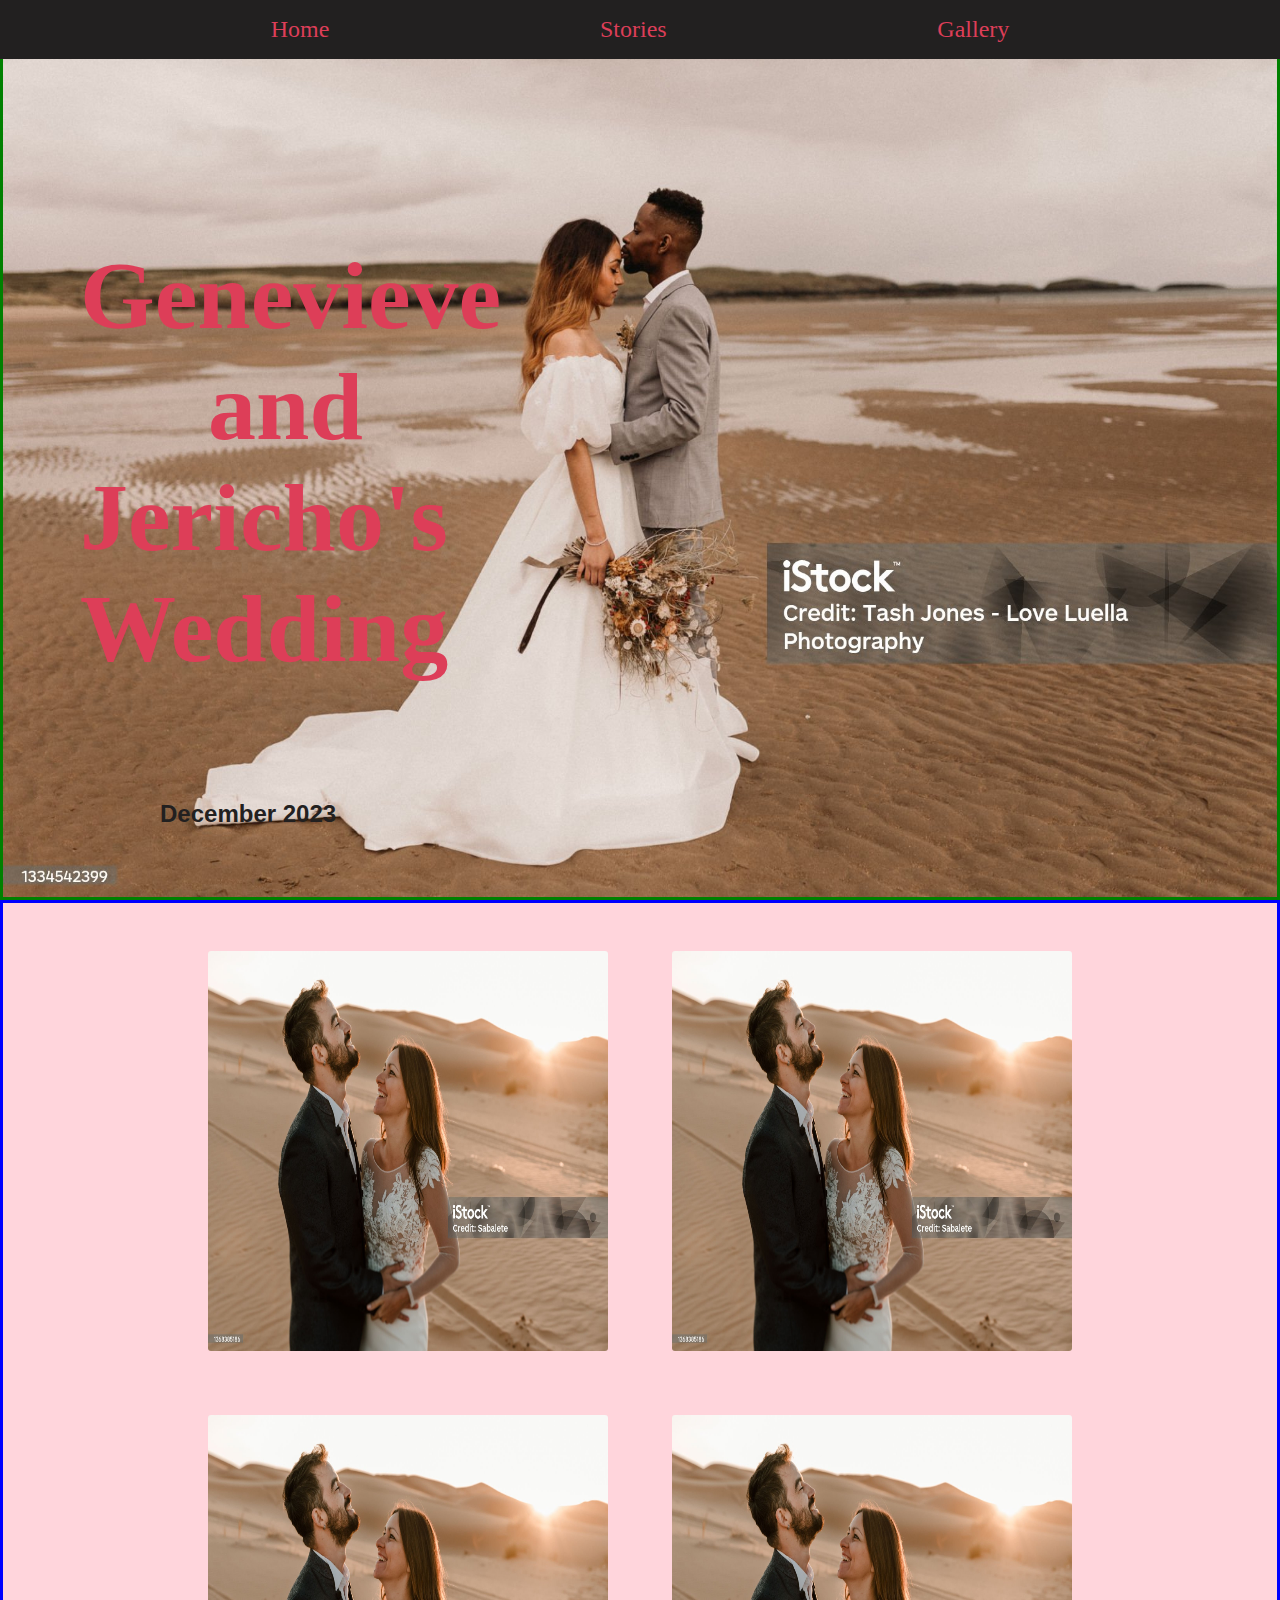
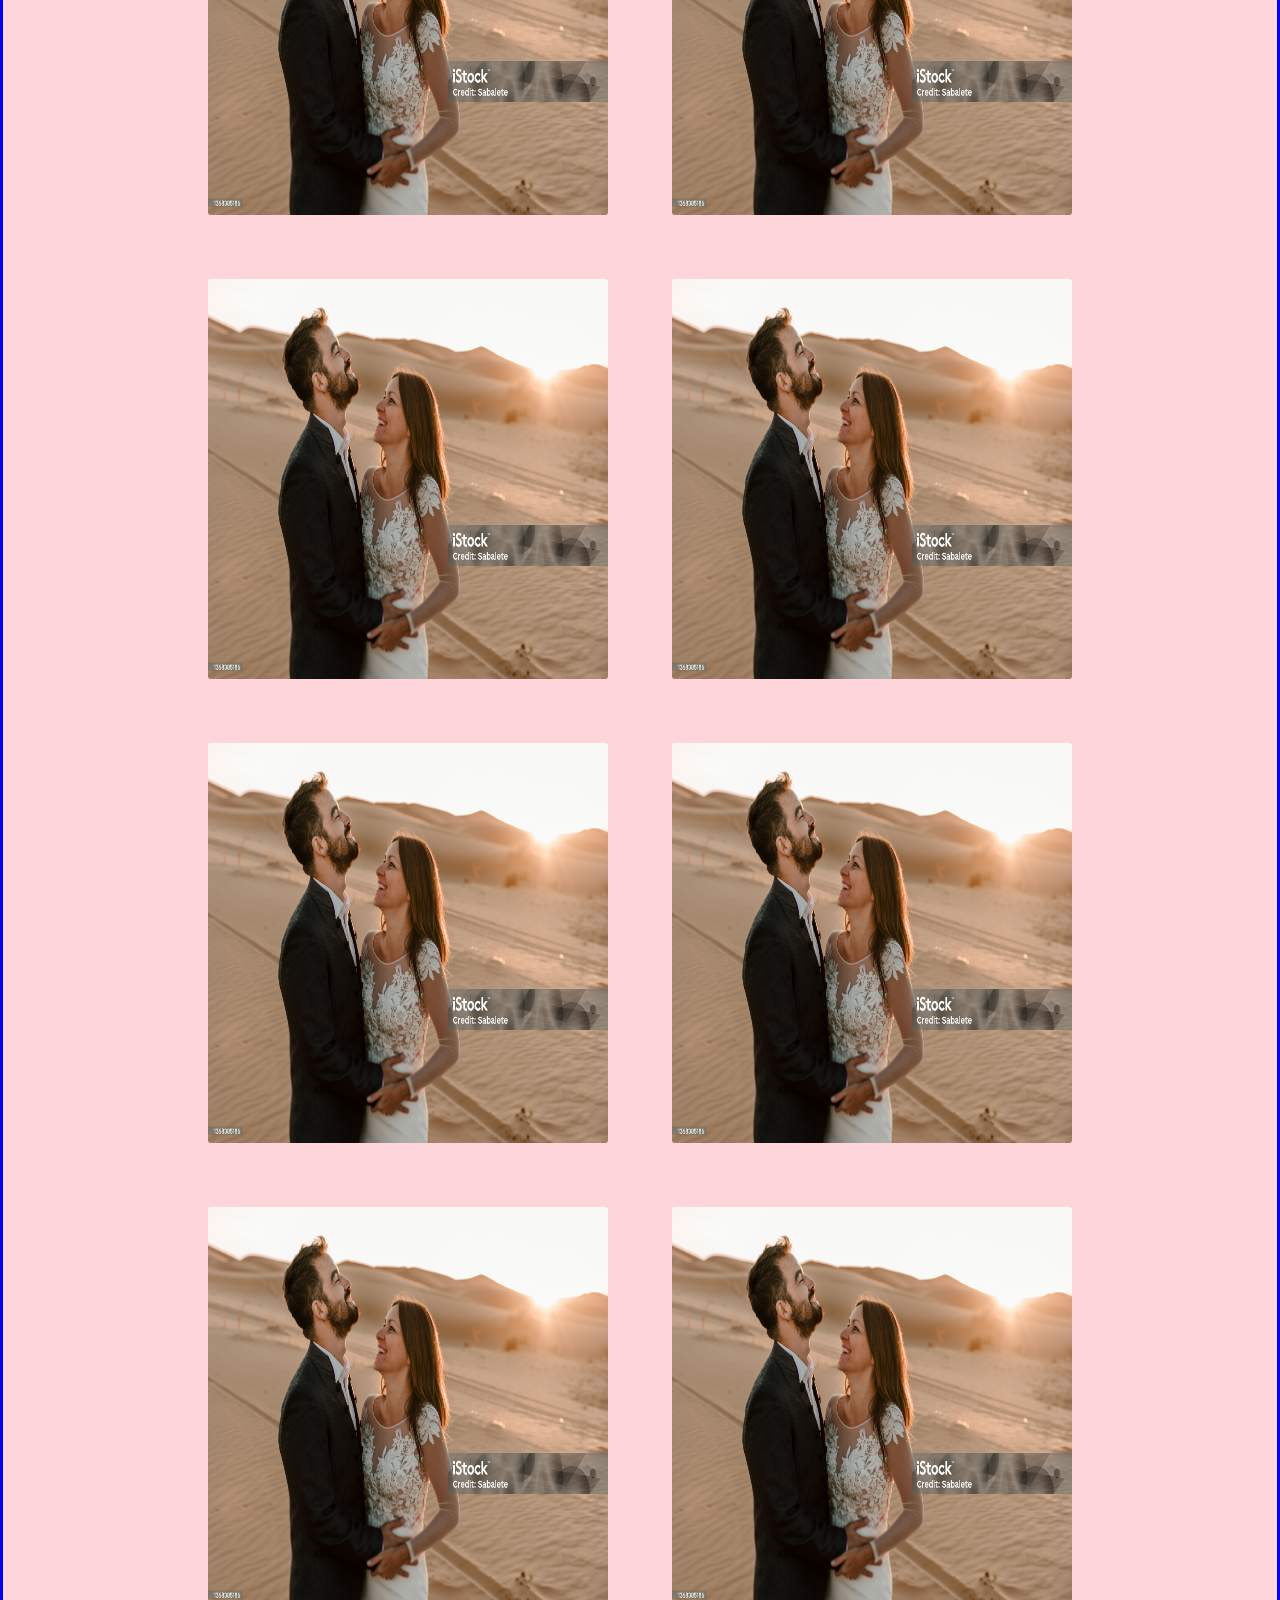
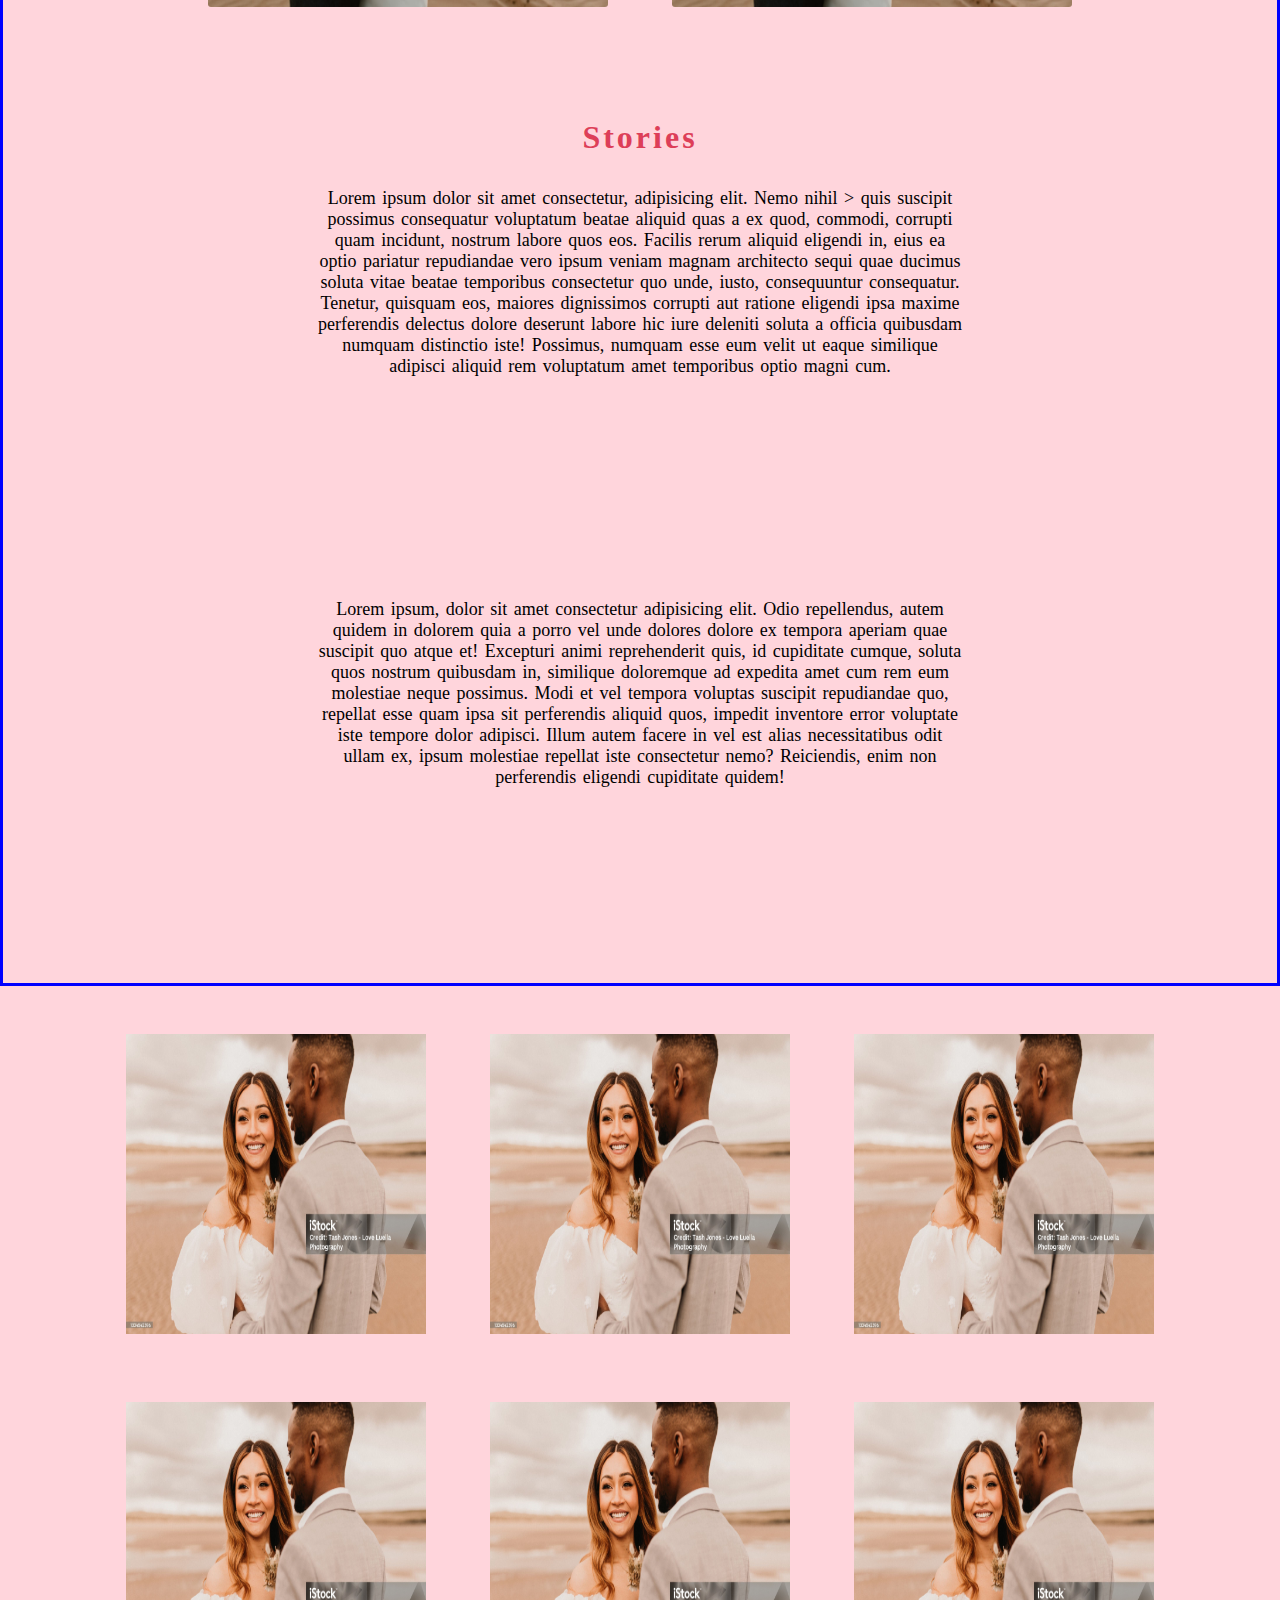
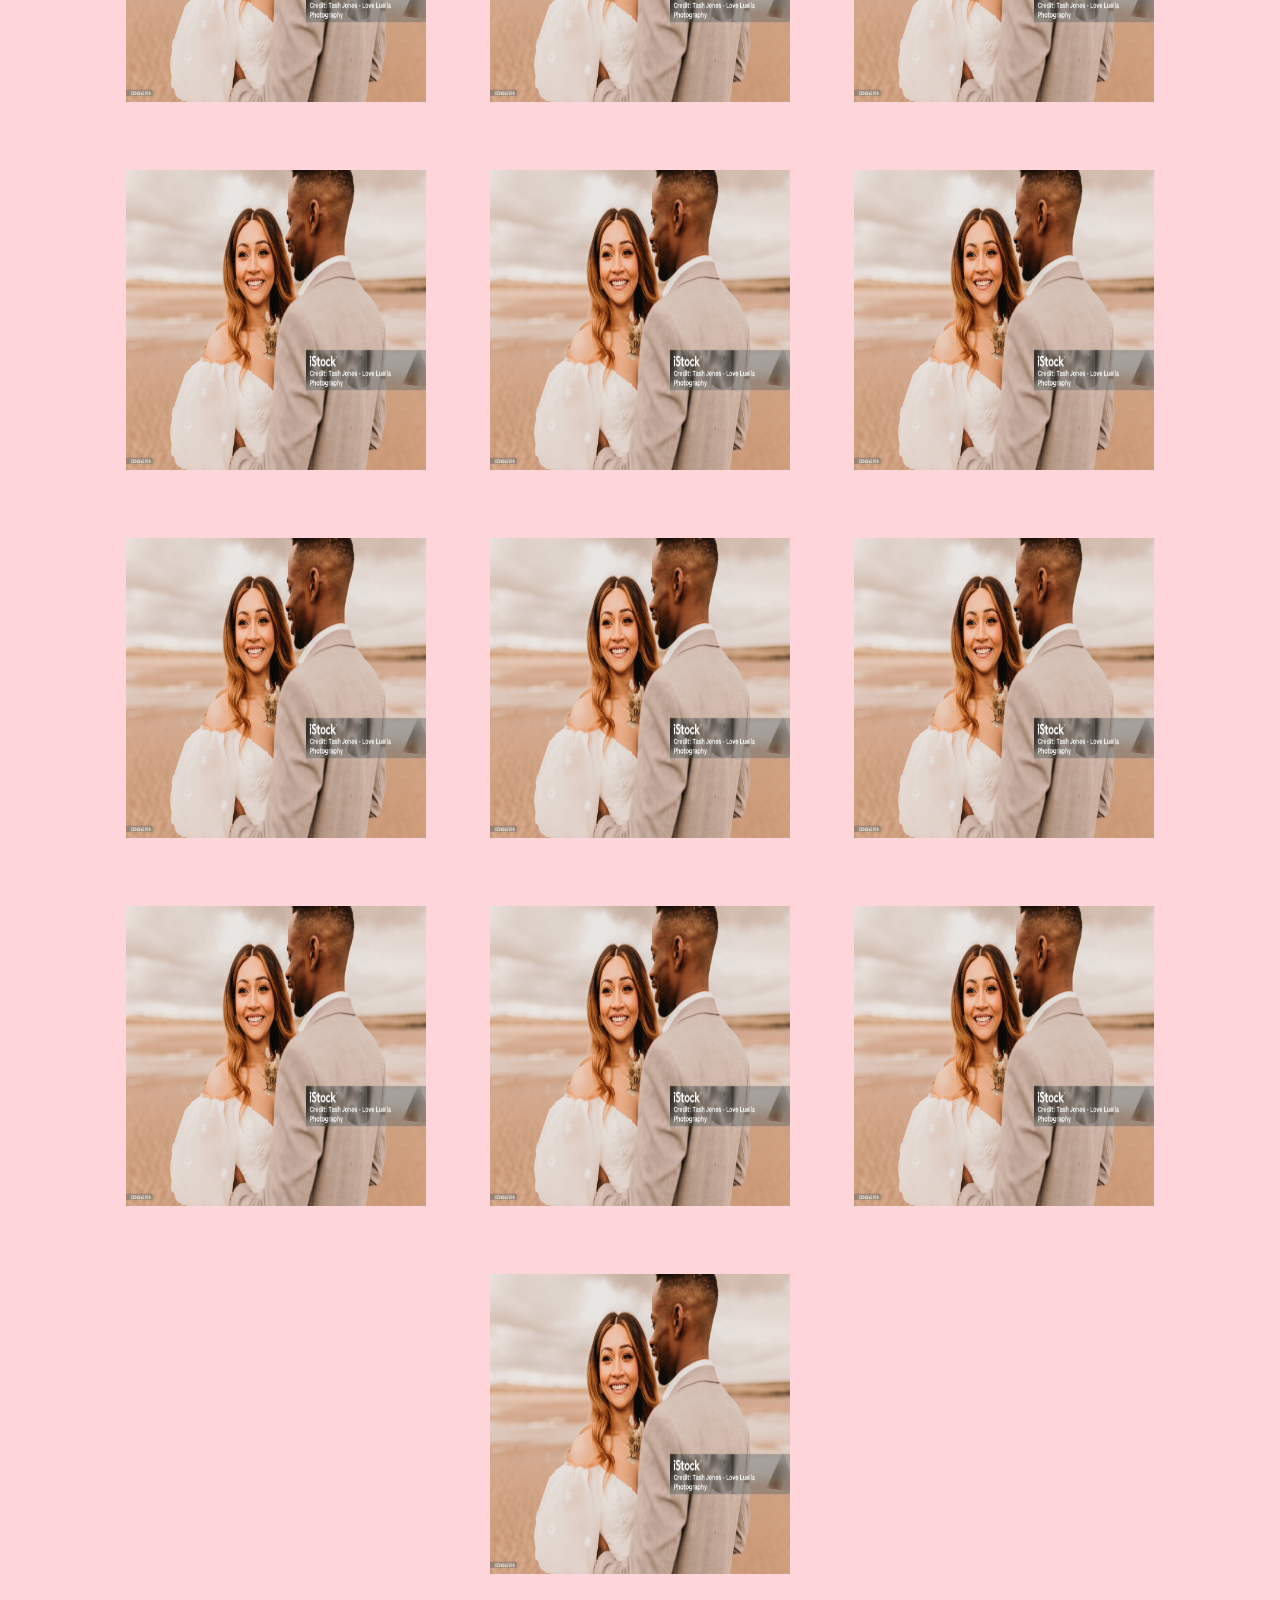
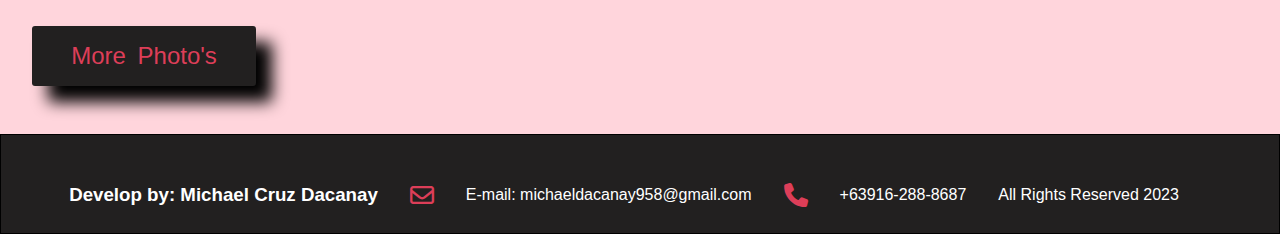
<file: index.html>
<!DOCTYPE html>
<html lang="en">
  <head>
    <meta charset="UTF-8" />
    <meta http-equiv="X-UA-Compatible" content="IE=edge" />
    <meta name="viewport" content="width=device-width, initial-scale=1.0" />
    <title>Genevieve Perez and Jericho Salvanera's Wedding</title>
    <link rel="stylesheet" href="style.css" />

    <!-- Font awesome cdn link (copy from cdnjs.com)-->
    <link
      rel="stylesheet"
      href="https://cdnjs.cloudflare.com/ajax/libs/font-awesome/6.4.2/css/all.min.css"
    />
  </head>
  <body>
    <!-- navbar section -->
    <section class="navbar">
      <div class="nav-bar">
        <a href="#home">Home</a>
        <a href="#stories">Stories</a>
        <a href="#gallery">Gallery</a>
      </div>
      <div class="header" id="home">
        <img src="images/banner.jpg" alt="" />
      </div>
      <div class="text">
        <h1>Genevieve <span>and</span> Jericho's Wedding</h1>
        <p>December 2023</p>
      </div>
    </section>

    <!-- stories section -->
    <section class="stories" id="stories">
      <img src="images/image-1.jpg" alt="" />
      <img src="images/image-1.jpg" alt="" />
      <img src="images/image-1.jpg" alt="" />
      <img src="images/image-1.jpg" alt="" />
      <img src="images/image-1.jpg" alt="" />
      <img src="images/image-1.jpg" alt="" />
      <img src="images/image-1.jpg" alt="" />
      <img src="images/image-1.jpg" alt="" />
      <img src="images/image-1.jpg" alt="" />
      <img src="images/image-1.jpg" alt="" />

      <div class="text-1">
        <h2>Stories</h2>
        <p>
          Lorem ipsum dolor sit amet consectetur, adipisicing elit. Nemo nihil >
          quis suscipit possimus consequatur voluptatum beatae aliquid quas a ex
          quod, commodi, corrupti quam incidunt, nostrum labore quos eos.
          Facilis rerum aliquid eligendi in, eius ea optio pariatur repudiandae
          vero ipsum veniam magnam architecto sequi quae ducimus soluta vitae
          beatae temporibus consectetur quo unde, iusto, consequuntur
          consequatur.<br />
          Tenetur, quisquam eos, maiores dignissimos corrupti aut ratione
          eligendi ipsa maxime perferendis delectus dolore deserunt labore hic
          iure deleniti soluta a officia quibusdam numquam distinctio iste!
          Possimus, numquam esse eum velit ut eaque similique adipisci aliquid
          rem voluptatum amet temporibus optio magni cum.
        </p>
      </div>
      <div class="text-2">
        <p>
          <span>
            Lorem ipsum, dolor sit amet consectetur adipisicing elit. Odio</span
          >
          repellendus, autem quidem in dolorem quia a porro vel unde dolores
          dolore ex tempora aperiam quae suscipit quo atque et! Excepturi animi
          reprehenderit quis, id cupiditate cumque, soluta quos nostrum
          quibusdam in, similique doloremque ad expedita amet cum rem eum
          molestiae neque possimus. Modi et vel tempora voluptas suscipit
          repudiandae quo, repellat esse quam ipsa sit perferendis aliquid quos,
          impedit inventore error voluptate iste tempore dolor adipisci. Illum
          autem facere in vel est alias necessitatibus odit ullam ex, ipsum
          molestiae repellat iste consectetur nemo? Reiciendis, enim non
          perferendis eligendi cupiditate quidem!
        </p>
      </div>
    </section>

    <!-- gallery section -->
    <section class="gallery" id="gallery">
      <div class="slide hi-slide">
        <div class="hi-prev"></div>
        <div class="hi-next"></div>
        <ul>
          <li><img src="images/image-genevieve-2.jpg" alt="" /></li>
          <li><img src="images/image-genevieve-2.jpg" alt="" /></li>
          <li><img src="images/image-genevieve-2.jpg" alt="" /></li>
          <li><img src="images/image-genevieve-2.jpg" alt="" /></li>
          <li><img src="images/image-genevieve-2.jpg" alt="" /></li>
          <li><img src="images/image-genevieve-2.jpg" alt="" /></li>
          <li><img src="images/image-genevieve-2.jpg" alt="" /></li>
          <li><img src="images/image-genevieve-2.jpg" alt="" /></li>
          <li><img src="images/image-genevieve-2.jpg" alt="" /></li>
          <li><img src="images/image-genevieve-2.jpg" alt="" /></li>
          <li><img src="images/image-genevieve-2.jpg" alt="" /></li>
          <li><img src="images/image-genevieve-2.jpg" alt="" /></li>
          <li><img src="images/image-genevieve-2.jpg" alt="" /></li>
          <li><img src="images/image-genevieve-2.jpg" alt="" /></li>
          <li><img src="images/image-genevieve-2.jpg" alt="" /></li>
          <li><img src="images/image-genevieve-2.jpg" alt="" /></li>
        </ul>
      </div>
    </section>

    <div class="btn">
      <a href="index2.html" target="blank">More Photo's</a>
    </div>

    <!-- footer section -->

    <footer>
      <div class="footer">
        <h3>Develop by: Michael Cruz Dacanay</h3>
        <!-- <p>All Rights Reserved 2023</p> -->
        <i class="fa-regular fa-envelope"></i>
        <p>E-mail: michaeldacanay958@gmail.com</p>
        <i class="fa-solid fa-phone"></i>
        <p>+63916-288-8687</p>
        <p><span>All Rights Reserved 2023</span></p>
      </div>
    </footer>
  </body>
</html>
</file>
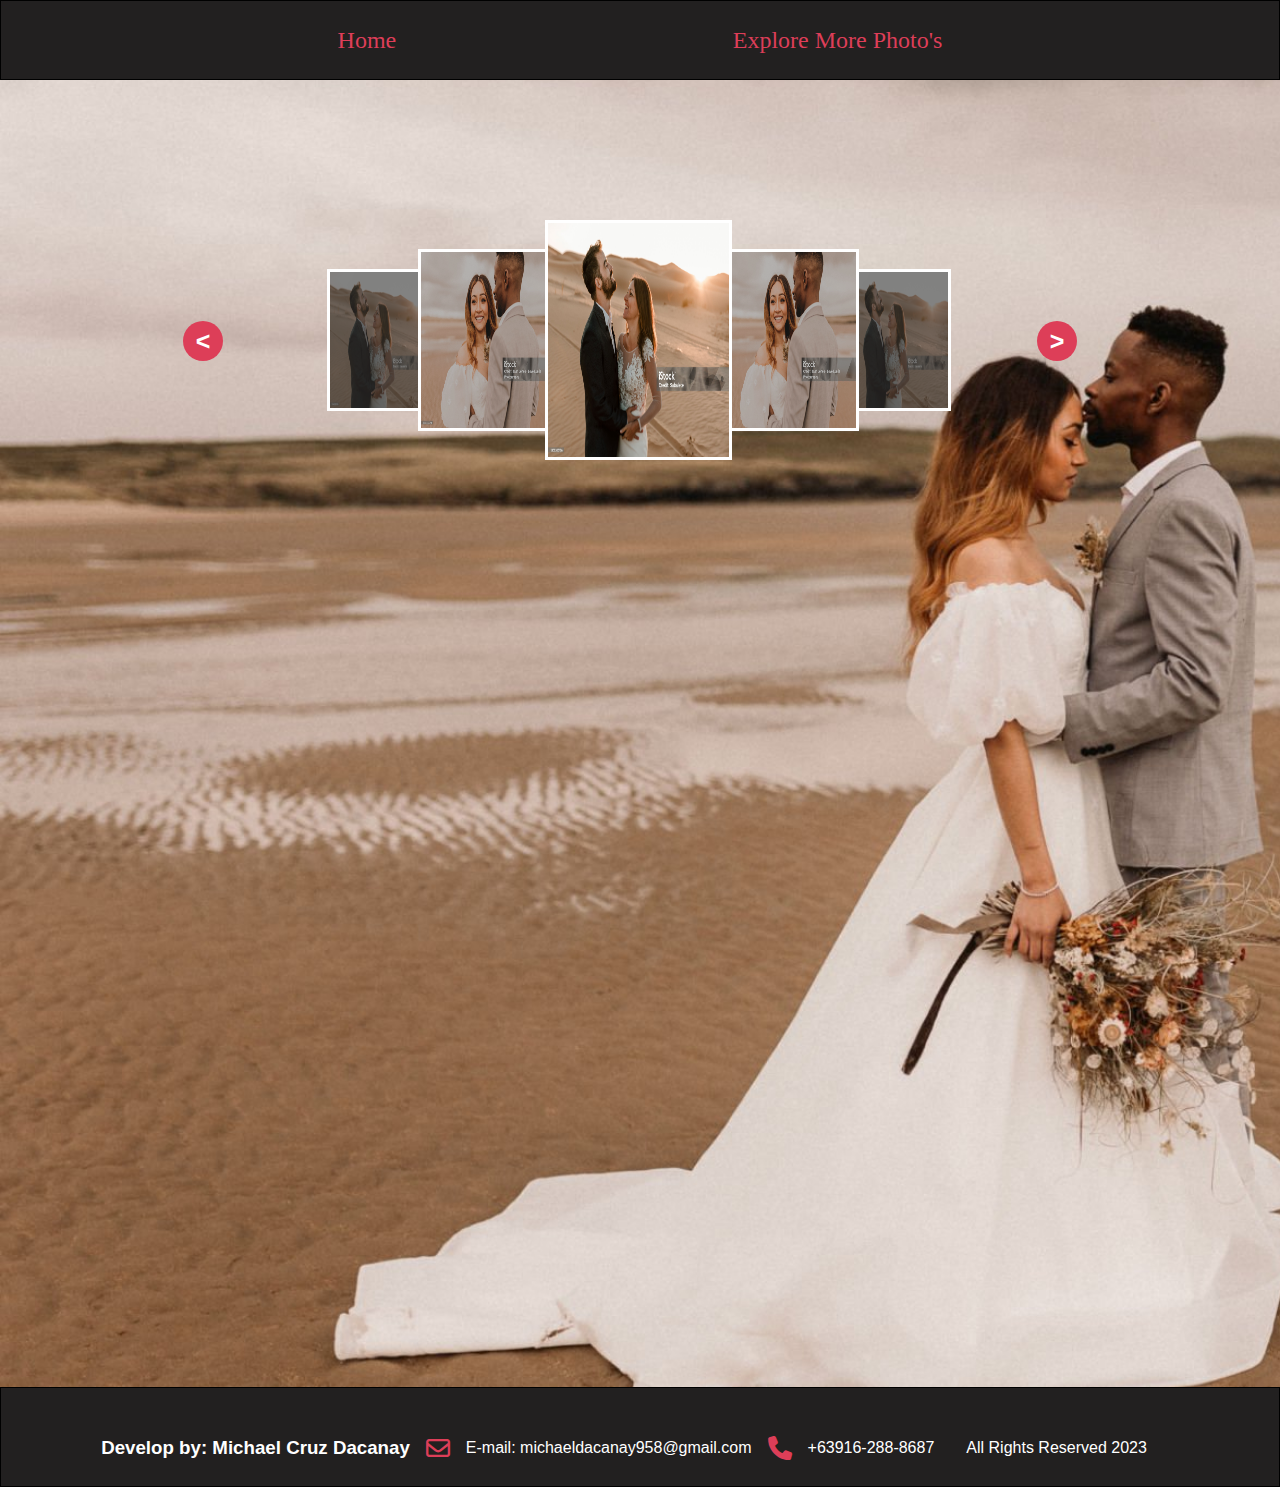
<file: index2.html>
<!DOCTYPE html>
<html lang="en">
  <head>
    <meta charset="UTF-8" />
    <meta http-equiv="X-UA-Compatible" content="IE=edge" />
    <meta name="viewport" content="width=device-width, initial-scale=1.0" />
    <title>Genevieve and Jericho Salvanera Wedding Photo</title>
    <link rel="stylesheet" href="style2.css" />
    <!-- Font awesome cdn link (copy from cdnjs.com)-->
    <link
      rel="stylesheet"
      href="https://cdnjs.cloudflare.com/ajax/libs/font-awesome/6.4.2/css/all.min.css"
    />
  </head>
  <body>
    <!-- navbar section -->
    <div class="navbar2">
      <a href="index.html">Home</a>
      <a href="index3.html" target="blank">Explore More Photo's</a>
    </div>
    <div class="slide hi-slide">
      <div class="hi-prev"></div>
      <div class="hi-next"></div>
      <ul>
        <li><img src="images/image-genevieve-2.jpg" alt="" /></li>
        <li><img src="images/image-1.jpg" alt="" /></li>
        <li><img src="images/image-genevieve-2.jpg" alt="" /></li>
        <li><img src="images/image-1.jpg" alt="" /></li>
        <li><img src="images/image-genevieve-2.jpg" alt="" /></li>
        <li><img src="images/image-1.jpg" alt="" /></li>
        <li><img src="images/image-genevieve-2.jpg" alt="" /></li>
        <li><img src="images/image-1.jpg" alt="" /></li>
        <li><img src="images/image-genevieve-2.jpg" alt="" /></li>
        <li><img src="images/image-1.jpg" alt="" /></li>
        <li><img src="images/image-genevieve-2.jpg" alt="" /></li>
        <li><img src="images/image-1.jpg" alt="" /></li>
        <li><img src="images/image-genevieve-2.jpg" alt="" /></li>
        <li><img src="images/image-1.jpg" alt="" /></li>
        <li><img src="images/image-genevieve-2.jpg" alt="" /></li>
        <li><img src="images/image-1.jpg" alt="" /></li>
        <li><img src="images/image-genevieve-2.jpg" alt="" /></li>
        <li><img src="images/image-1.jpg" alt="" /></li>
        <li><img src="images/image-genevieve-2.jpg" alt="" /></li>
        <li><img src="images/image-1.jpg" alt="" /></li>
        <li><img src="images/image-genevieve-2.jpg" alt="" /></li>
        <li><img src="images/image-1.jpg" alt="" /></li>
        <li><img src="images/image-genevieve-2.jpg" alt="" /></li>
        <li><img src="images/image-1.jpg" alt="" /></li>
        <li><img src="images/image-genevieve-2.jpg" alt="" /></li>
      </ul>
    </div>

    <!-- footer section -->
    <footer>
      <div class="footer">
        <h3>Develop by: Michael Cruz Dacanay</h3>
        <!-- <p>All Rights Reserved 2023</p> -->
        <i class="fa-regular fa-envelope"></i>
        <p>E-mail: michaeldacanay958@gmail.com</p>
        <i class="fa-solid fa-phone"></i>
        <p>+63916-288-8687</p>
        <p><span>All Rights Reserved 2023</span></p>
      </div>
    </footer>

    <script src="https://code.jquery.com/jquery-2.2.4.js"></script>
    <script src="js/jquery.hislide.js"></script>
    <script src="script.js"></script>
  </body>
</html>
</file>
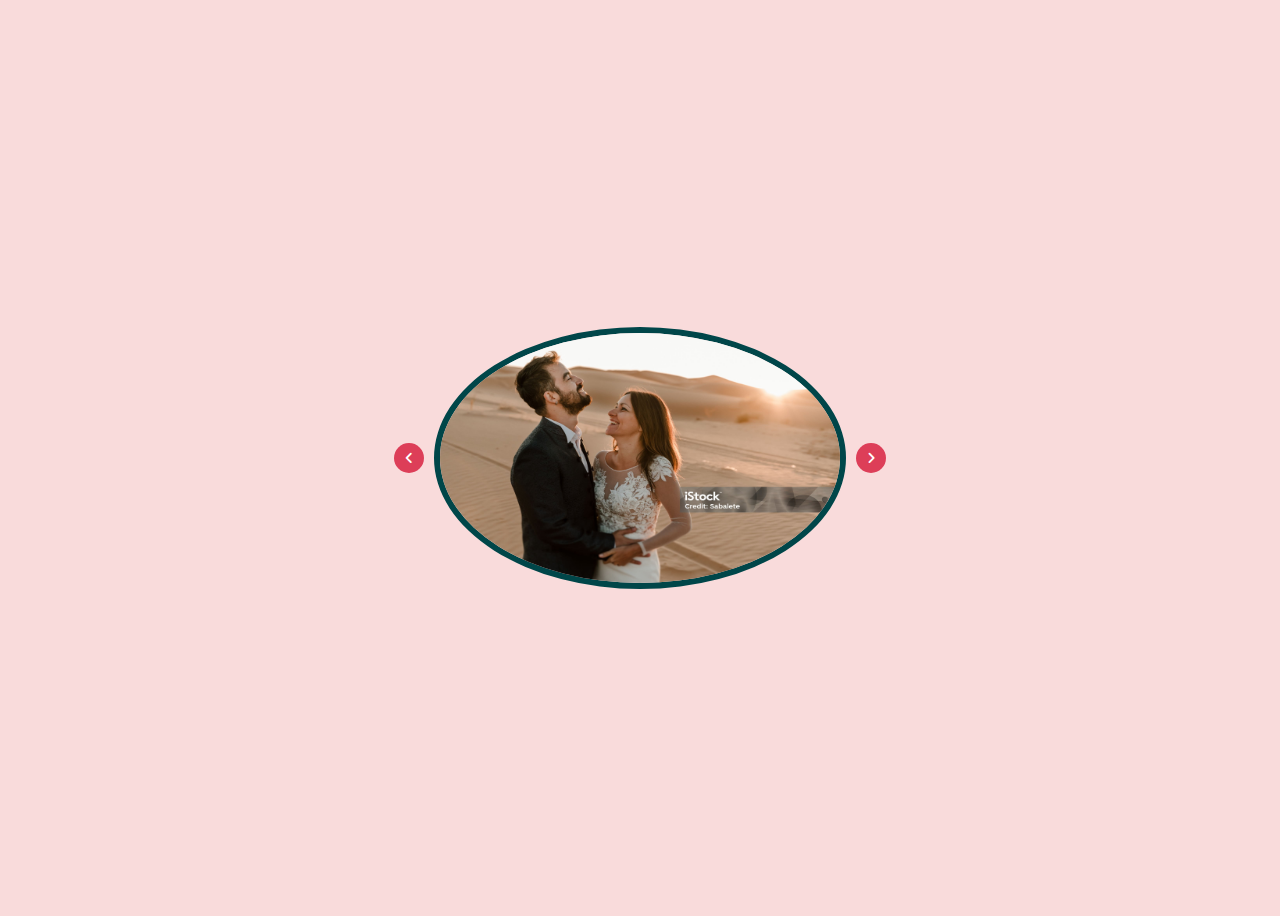
<file: index3.html>
<!DOCTYPE html>
<html lang="en">
  <head>
    <meta charset="UTF-8" />
    <meta http-equiv="X-UA-Compatible" content="IE=edge" />
    <meta name="viewport" content="width=device-width, initial-scale=1.0" />
    <title>Genevieve and Jericho</title>
    <link rel="stylesheet" href="style3.css" />

    <!-- Font awesome cdn link (copy from cdnjs.com)-->
    <link
      rel="stylesheet"
      href="https://cdnjs.cloudflare.com/ajax/libs/font-awesome/6.4.2/css/all.min.css"
    />
  </head>
  <body>
    <div class="slider_box">
      <div class="slider_controls">
        <button class="prev"><i class="fa-solid fa-angle-left"></i></button>
      </div>

      <div class="container_slider">
        <div class="slider">
          <div class="slide active">
            <img src="images/image-1.jpg" alt="" />
          </div>
          <div class="slide"><img src="images/image-1.jpg" alt="" /></div>
          <div class="slide"><img src="images/banner.jpg" alt="" /></div>
          <div class="slide">
            <img src="images/image-genevieve-2.jpg" alt="" />
          </div>
          <div class="slide"><img src="images/image-1.jpg" alt="" /></div>
          <div class="slide"><img src="images/banner.jpg" alt="" /></div>
          <div class="slide">
            <img src="images/image-genevieve-2.jpg" alt="" />
          </div>
          <div class="slide"><img src="images/image-1.jpg" alt="" /></div>
        </div>
      </div>

      <div class="slider_controls">
        <button class="next"><i class="fa-solid fa-angle-right"></i></button>
      </div>
    </div>

    <script src="script2.js"></script>
  </body>
</html>
</file>
<file: style.css>
* {
  padding: 0;
  margin: 0;
  box-sizing: border-box;
}
html {
  font-family: "Lucida Sans", "Lucida Sans Regular", "Lucida Grande",
    "Lucida Sans Unicode", Geneva, Verdana, sans-serif;
}
body {
  background-color: rgba(255, 192, 203, 0.665);
  /* overflow: hidden; */
}

/* styles for navbar */
.navbar .nav-bar {
  position: fixed;
  z-index: 2;
  width: 100%;
  display: flex;
  align-items: center;
  justify-content: space-evenly;
  padding-top: 1rem;
  background: #222020;
}
.navbar .nav-bar a {
  font-family: cursive;
  text-decoration: none;
  font-size: 1.5rem;
  color: rgb(221, 62, 88);
  cursor: pointer;
  margin-bottom: 1rem;
}

/* styles for header */
.header {
  width: 100%;
  height: 100vh;
  /* padding: 10rem 3rem; */
  position: relative;
  z-index: -1;
  background-size: cover no-repeat;
  border: 3px solid green;
  overflow: hidden;
}
.text h1 {
  position: absolute;
  z-index: 1;
}
.header img {
  width: 100%;
  height: 100vh;
}
.text h1 {
  width: 50%;
  height: 200px;
  font-size: 6rem;
  font-weight: 800;
  font-family: cursive;
  color: rgb(221, 62, 88);
  position: absolute;
  z-index: 1;
  top: 15rem;
  padding: 0 5rem;
}
.text h1 span {
  padding-left: 8rem;
}
.navbar .text p {
  font-size: 1.5rem;
  padding: 0 10rem;
  color: #222020;
  position: absolute;
  top: 50rem;
  font-weight: 600;
}

/* stories section */
.stories {
  width: 100%;
  height: auto;
  display: flex;
  align-items: center;
  justify-content: center;
  flex-wrap: wrap;
  overflow: hidden;
  gap: 4rem;
  padding: 3rem 0;
  border: 3px solid blue;
}
.stories img {
  width: 400px;
  height: 400px;
  border-radius: 3px;
  /* flex: 1; */
}
.text-1 {
  width: 58.5%;
  height: 400px;
  padding: 3rem;
  /* border: 2px solid black; */
  border-radius: 3px;
  text-align: center;
  word-spacing: 2px;
  font-family: cursive;
  font-weight: 500;
  padding-top: 3rem;
  font-size: 18px;
}
.text-1 p,
.text-2 p {
  color: #000;
}
.text-1 h2 {
  margin-bottom: 2rem;
  letter-spacing: 3px;
  font-size: xx-large;
  color: rgb(221, 62, 88);
}

.text-2 {
  width: 58.5%;
  height: 400px;
  padding: 3rem;
  /* border: 2px solid black; */
  border-radius: 3px;
  text-align: center;
  word-spacing: 2px;
  font-family: cursive;
  font-weight: 500;
  padding-top: 4rem;
  font-size: 18px;
}

/* styles for gallery */
.gallery {
  overflow: hidden;
}
.gallery ul {
  display: flex;
  flex-wrap: wrap;
  align-items: center;
  justify-content: center;
  gap: 4rem;
  padding-top: 3rem;
}
.gallery ul li {
  list-style: none;
}
.gallery ul li img {
  width: 300px;
  height: 300px;
}

/*.gallery.hi-slide {
  position: relative;
  width: 754px;
  height: 292px;
  border-radius: 50px;
  margin: 115px auto 0;
} */

.btn {
  padding: 1rem 1rem;
  /* border: 1px solid black; */
  width: 14rem;
  /* height: 5rem; */

  margin-block: 3rem;
  margin-left: 32px;
  border-radius: 3px;
  background: #222020;
  text-align: center;
  box-shadow: 1rem 1rem 1rem rgb(0, 0, 0);
}
.btn a {
  text-decoration: none;
  word-spacing: 5px;
  font-size: 1.5rem;
  color: rgb(221, 62, 88);
}

/* footer section */
footer {
  width: 100%;
  height: 100px;
  border: 1px solid black;
  background: #222020;
  overflow: hidden;
}
footer .footer {
  display: flex;
  flex-direction: row;
  align-items: center;
  justify-content: center;
  padding: 2rem 3rem;
}
footer .footer i {
  /* width: 20px;
  height: 3rem; */
  padding: 1rem 2rem;
  /* color: #fff; */
  color: rgb(221, 62, 88);
  font-size: 1.5rem;
}
footer .footer p span {
  padding: 0 2rem;
}
.footer h3,
p {
  color: #fff;
}
</file>
<file: style2.css>
* {
  padding: 0;
  margin: 0;
  box-sizing: border-box;
}
html {
  font-family: "Lucida Sans", "Lucida Sans Regular", "Lucida Grande",
    "Lucida Sans Unicode", Geneva, Verdana, sans-serif;
}
body {
  background-image: url("images/banner.jpg");
  background-color: #220d0d;
  background-size: cover;
  /* height: 100vh; */
}
/* navbar 2 section */
.navbar2 {
  width: 100%;
  height: 5rem;
  border: 1px solid black;
  display: flex;
  align-items: center;
  justify-content: space-evenly;
  background: #222020;
}
.navbar2 a {
  font-family: cursive;
  text-decoration: none;
  font-size: 1.5rem;
  color: rgb(221, 62, 88);
}
.navbar2 a:hover {
  text-decoration: underline;
  transition: all 0.07s;
}

.hi-slide {
  position: relative;
  width: 754px;
  height: 292px;
  border-radius: 50px;
  margin: 115px auto 0;
}
/* .slide ul li img {
  width: 300px;
  height: 300px;
} */

.hi-slide .hi-next,
.hi-slide .hi-prev {
  position: absolute;
  top: 50%;
  width: 40px;
  height: 40px;
  margin-top: -20px;
  border-radius: 50px;
  line-height: 40px;
  text-align: center;
  cursor: pointer;
  color: white;
  transition: all 0.7s;
  font-size: 25px;
  font-weight: bold;
  background-color: rgb(221, 62, 88);
}

.hi-slide .hi-next:hover,
.hi-slide .hi-prev:hover {
  opacity: 1;
  background-color: black;
}

.hi-slide .hi-prev {
  left: -80px;
}
.hi-slide .hi-prev::before {
  content: "<";
}
.hi-slide .hi-next {
  right: -60px;
}
.hi-slide .hi-next::before {
  content: ">";
}
.hi-slide > ul {
  list-style: none;
  position: relative;
  width: 754px;
  height: 292px;
  margin: 0;
  padding: 0;
}

.hi-slide > ul > li {
  overflow: hidden;
  position: absolute;
  z-index: 0;
  left: 377px;
  top: 147px;
  width: 0;
  height: 0;
  margin: 0;
  padding: 0;
  border: 3px solid white;
  cursor: pointer;
  background-color: #333;
}

.hi-slide > ul > li > img {
  width: 100%;
  height: 100%;
  background-position: center;
}

footer {
  width: 100%;
  height: 100px;
  border: 1px solid black;
  background: #222020;
  margin-top: 100vh;
  overflow: hidden;
}
footer .footer {
  display: flex;
  flex-direction: row;
  align-items: center;
  justify-content: center;
  padding: 2rem 3rem;
}
footer .footer i {
  /* width: 20px;
  height: 3rem; */
  padding: 1rem 1rem;
  /* color: #fff; */
  color: rgb(221, 62, 88);
  font-size: 1.5rem;
}
footer .footer p span {
  padding: 0 2rem;
}
.footer h3,
p {
  color: #fff;
}
</file>
<file: style3.css>
/* * {
  padding: 0;
  margin: 0;
  box-sizing: border-box;
} */
body {
  background: rgba(249, 219, 219, 0.988);
}

/* styles for slider_box section
Parent container */
.slider_box {
  display: flex;
  align-items: center;
  justify-content: center;
  height: 100vh;
}

.container_slider {
  width: 400px; /*child container width*/
  display: flex;
  align-items: center;
  border: 6px solid #004649;
  overflow: hidden;
  border-radius: 50%;
}
.slider {
  /*grand children container*/
  display: flex;
}

.slide {
  /*grand children items*/
  flex: 0 0 100%;
  height: 250px;
  background-size: cover;
  background-position: center;
}

/* style for grandchild items with active */
.slide.active {
  transform: translateX(0);
}

.slide img {
  /* image width and height*/
  width: 100%;
  height: 100%;
}
/* styles for slider buttons controls */
.slider_controls button {
  height: 30px;
  width: 30px;
  border-radius: 50%;
  border: none;
}

/* styles for next and prev */
.prev,
.next {
  margin: 0 10px;
  background: rgb(221, 62, 88);
  color: #fff;
}
</file>
